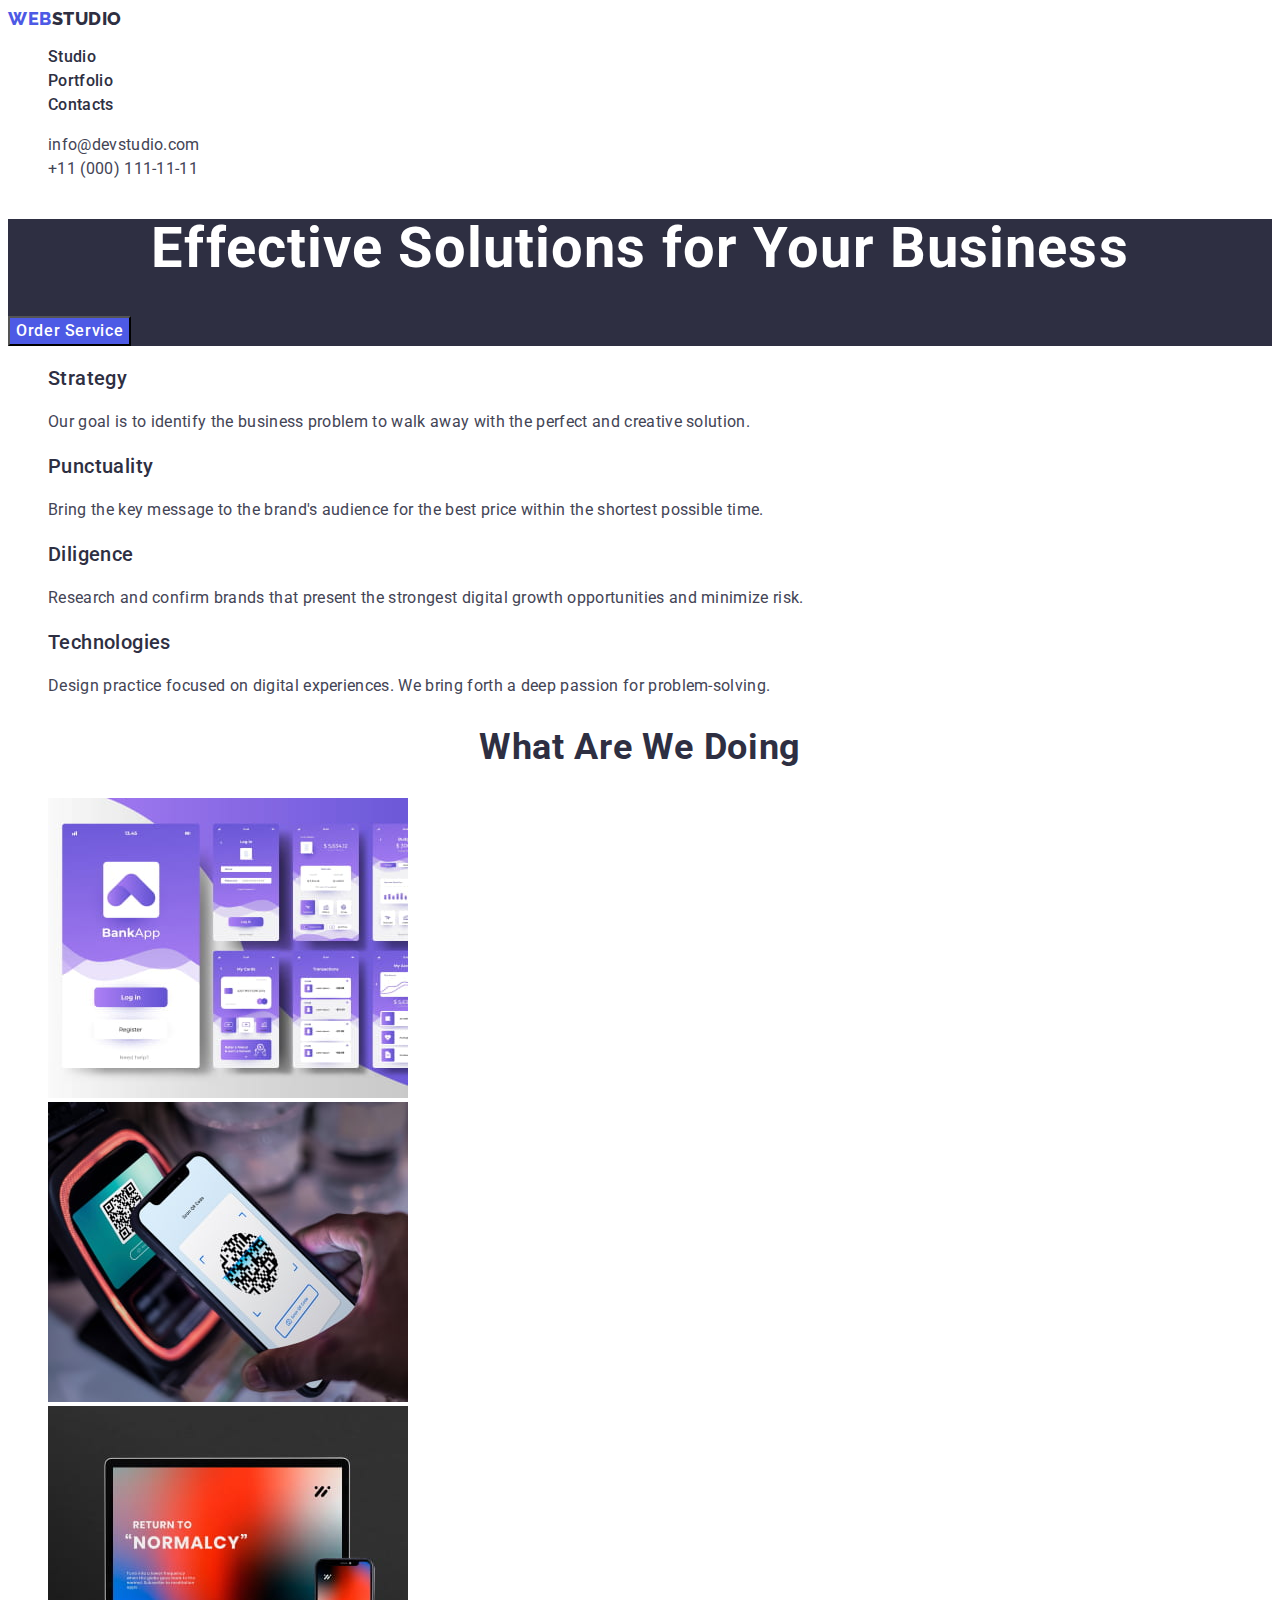
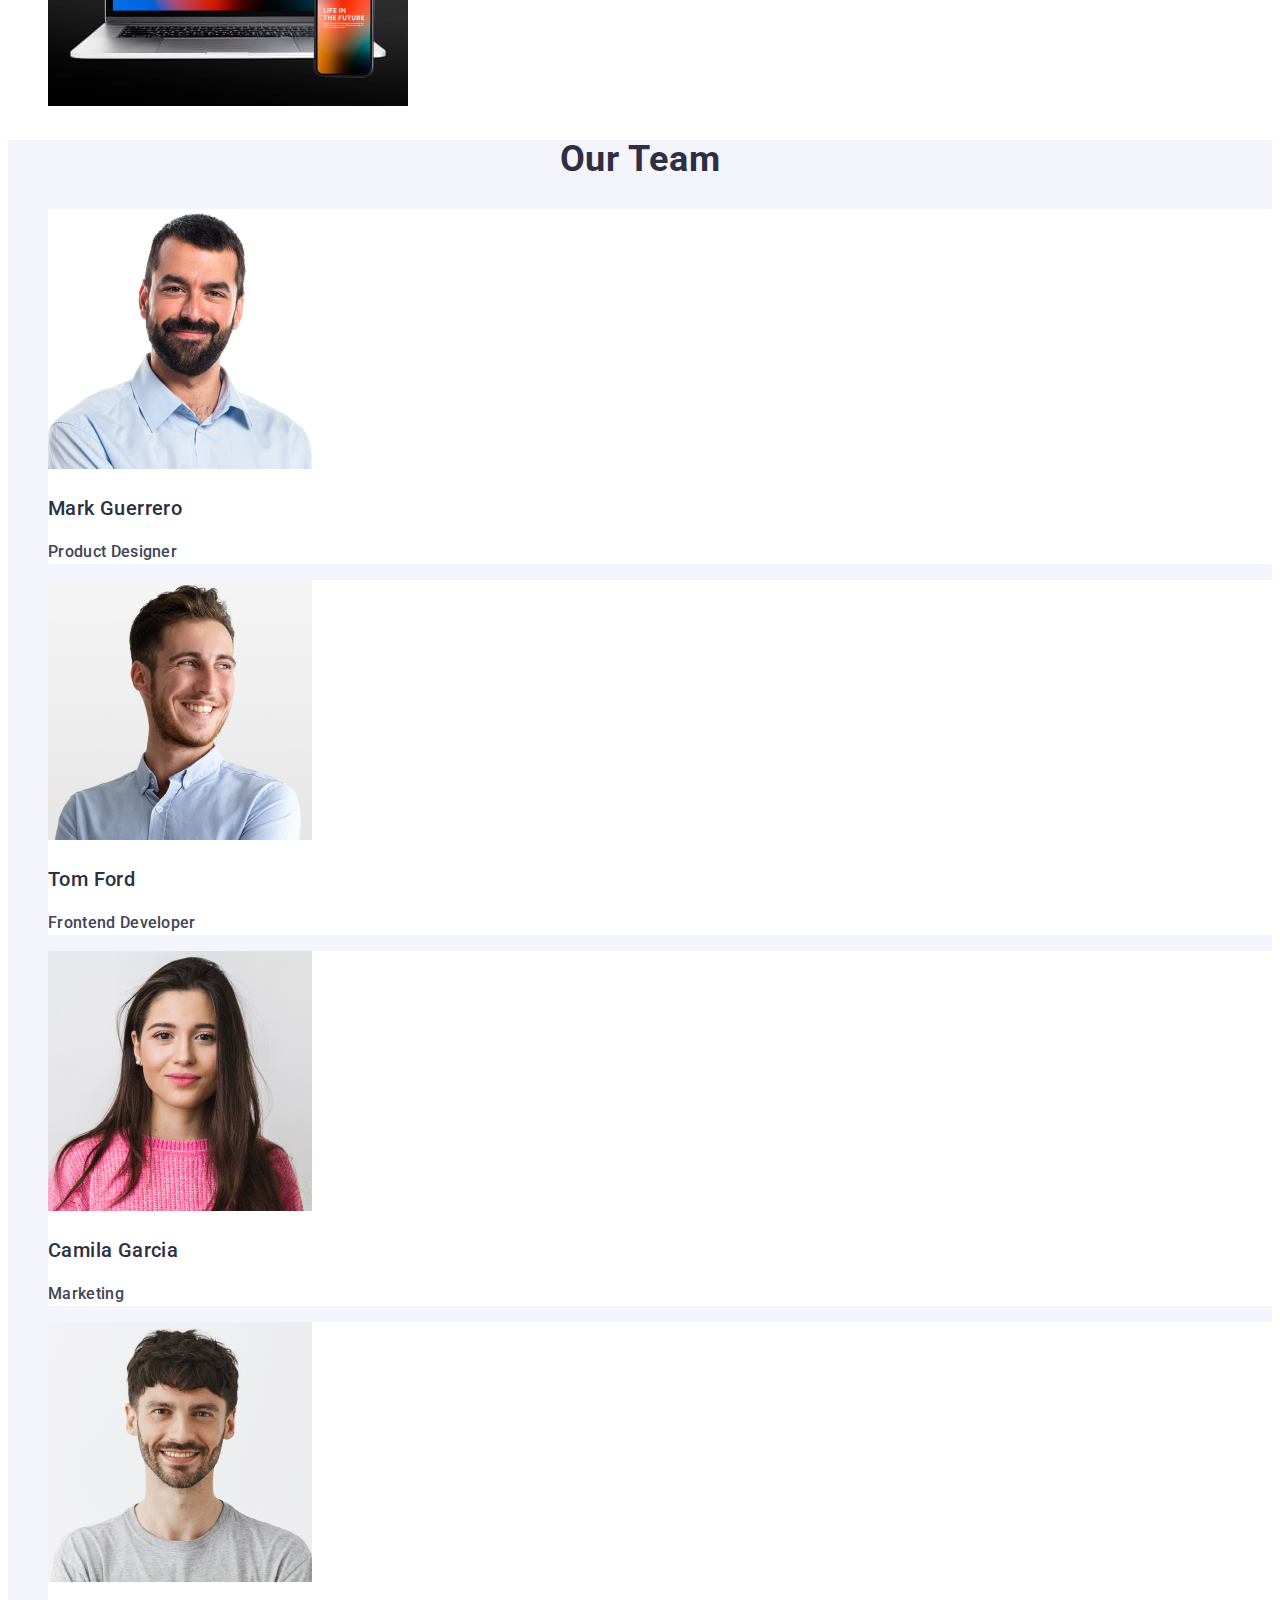
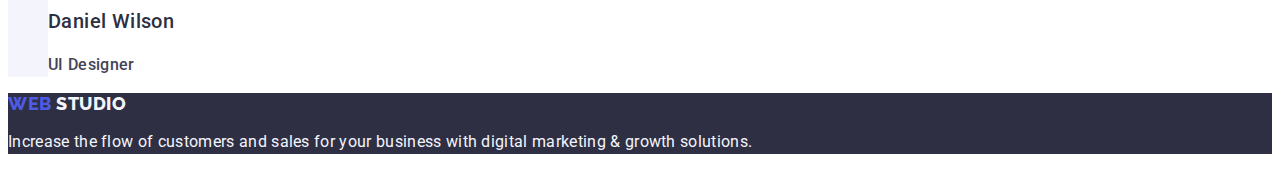
<file: index.html>
<!DOCTYPE html>
<html lang="en">

<head>
    <meta charset="UTF-8">
    <meta name="viewport" content="width=device-width, initial-scale=1.0">
    <link rel="preconnect" href="https://fonts.googleapis.com">
<link rel="preconnect" href="https://fonts.gstatic.com" crossorigin>
<link href="https://fonts.googleapis.com/css2?family=Raleway:wght@400;800&family=Roboto:wght@400;500&display=swap" rel="stylesheet">
<link rel="stylesheet" href="./css/styles.css">
<title>Index</title>
</head>

<body>
    <!--Header-->
    <header>
        <nav>
            <a href="./index.html" class="nav-zalypa link">Web<span class="logospan">Studio</span></a>
            <ul class="list">
                <li>
                    <a href="./index.html" class="texthead link">Studio</a>
                </li>
                <li>
                    <a href="./portfolio.html" class="texthead link">Portfolio</a>
                </li>
                <li>
                    <a href="" class="texthead link">Contacts</a>
                </li>
            </ul>
        </nav>
        <address class="adr">
            <ul class="list">
                <li>
                    <a href="mailto:info@devstudio.com" class="contacts link">info@devstudio.com</a>
                </li>
                <li>
                    <a href="tel:+110001111111" class="contacts link"> +11 (000) 111-11-11</a>
                </li>
            </ul>
        </address>
    </header>
    <!--Main-->
    <main>
        <!--Hero image-->
        <section class="main-section">
            <h1 class="main-h">Effective Solutions for Your Business</h1>
            <button class="button-list-section">Order Service</button>
        </section>
        <!--Section 2-->
        <section> 
            <h2 hidden class="list-header"> Hidden Text </h2>
            <ul class="list">
                <li>
                    <h3 class="list-header">Strategy</h3>
                    <p class="list-p">Our goal is to identify the business
                        problem to walk away with the perfect and creative solution. </p>
                </li>
                <li>
                    <h3 class="list-header">Punctuality</h3>
                    <p class="list-p"> Bring the key message to the brand's audience for the best price within the shortest possible
                        time.</p>
                </li>
                <li>
                    <h3 class="list-header">Diligence</h3>
                    <p class="list-p">Research and confirm brands that present the strongest digital growth opportunities and minimize
                        risk.</p>
                </li>
                <li>
                    <h3 class="list-header">Technologies</h3>
                    <p class="list-p">Design practice focused on digital experiences. We bring forth a deep passion for
                        problem-solving.</p>
                </li>
            </ul>
        </section>
        <!--Section 3-->
        <section class="list">
            <h2 class="list-wawd-h">What are we doing</h2>
            <ul class="list">
                <li>
                    <img src="./images/img1.jpg" alt="Desktop" width="360" height="300">
                </li>
                <li>
                    <img src="./images/img2.jpg" alt="phone screen" width="360" height="300">
                </li>
                <li>
                    <img src="./images/img3.jpg" alt="phone" width="360" height="300">
                </li>
            </ul>
        </section>
        <!--Section 4-->
        <section class="list-our-team">
            <h2 class="list-wawd-h"> Our Team</h2>
            <ul class="list">
                <li class="testing list-header list-p">
                    <img class= "images" src="./images/mark.jpg" alt="Mark" width="264" height="260"> 
                    <h3 class="list-header">Mark Guerrero</h3>
                    <p class="list-p"> Product Designer</p>
                    <!--<img src="/images/our.team2/mark.1.jpg" alt="Mark" width="232" height="52">-->
                </li>
                <li class="testing list-header list-p">
                    <img class= "images" src="./images/tom.jpg" alt="Tom" width="264" height="260"> 
                    <h3 class="list-header">Tom Ford</h3>
                    <p class="list-p">Frontend Developer</p>
                    <!--<img src="/images/our.team2/tom.1.jpg" alt="Tom" width="232" height="52">-->
                </li>
                <li class="testing list-header list-p">
                    <img class= "images" src="./images/camila.jpg" alt="Camila" width="264" height="260"> 
                    <h3 class="list-header">Camila Garcia</h3>
                    <p class="list-p">Marketing</p>
                    <!--<img src="/images/our.team2/camila.1.jpg" alt="Camila" width="232" height="52">-->
                </li>
                <li class="testing list-header list-p">
                    <img class= "images" src="./images/daniel.jpg" alt="Daniel" width="264" height="260"> 
                    <h3 class="list-header">Daniel Wilson</h3>
                    <p class="list-p">UI Designer</p>
                    <!--<img src="/images/our.team2/daniel.1.jpg" alt="Daniel" width="232" height="52">-->
                </li>
            </ul>
        </section>
    </main>
    <!--Footer section-->
    <footer class="section-footer">
        <!--<img src="/images/Footerlogo/weblogofooter.jpg" alt="Web" width="44" height="21">-->
        <a href="./index.html" class="link-logo-footer link"> Web <span class="link-logo-studio">Studio</span></a>
        <p class="section-footer-text">Increase the flow of customers and
            sales for your business with digital
            marketing & growth solutions.</p>
    </footer>

</body>

 
</html>
</file>
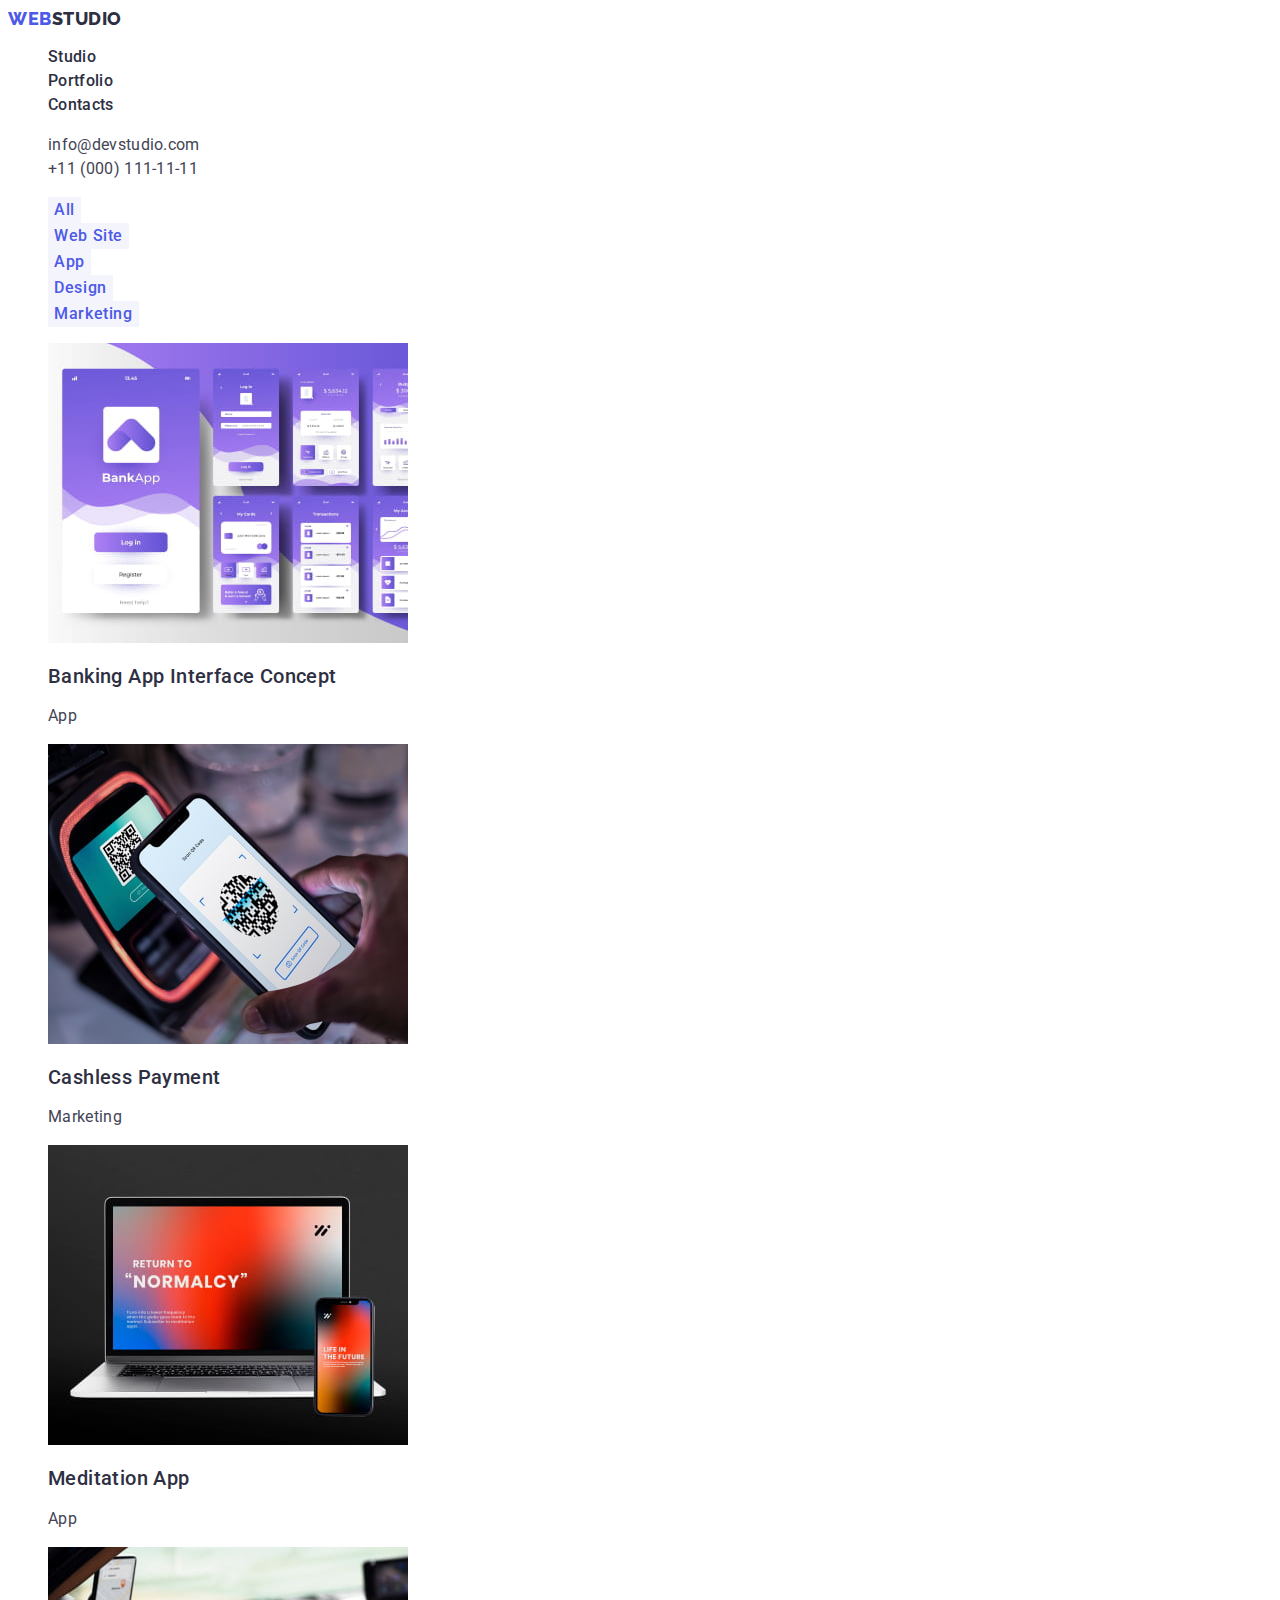
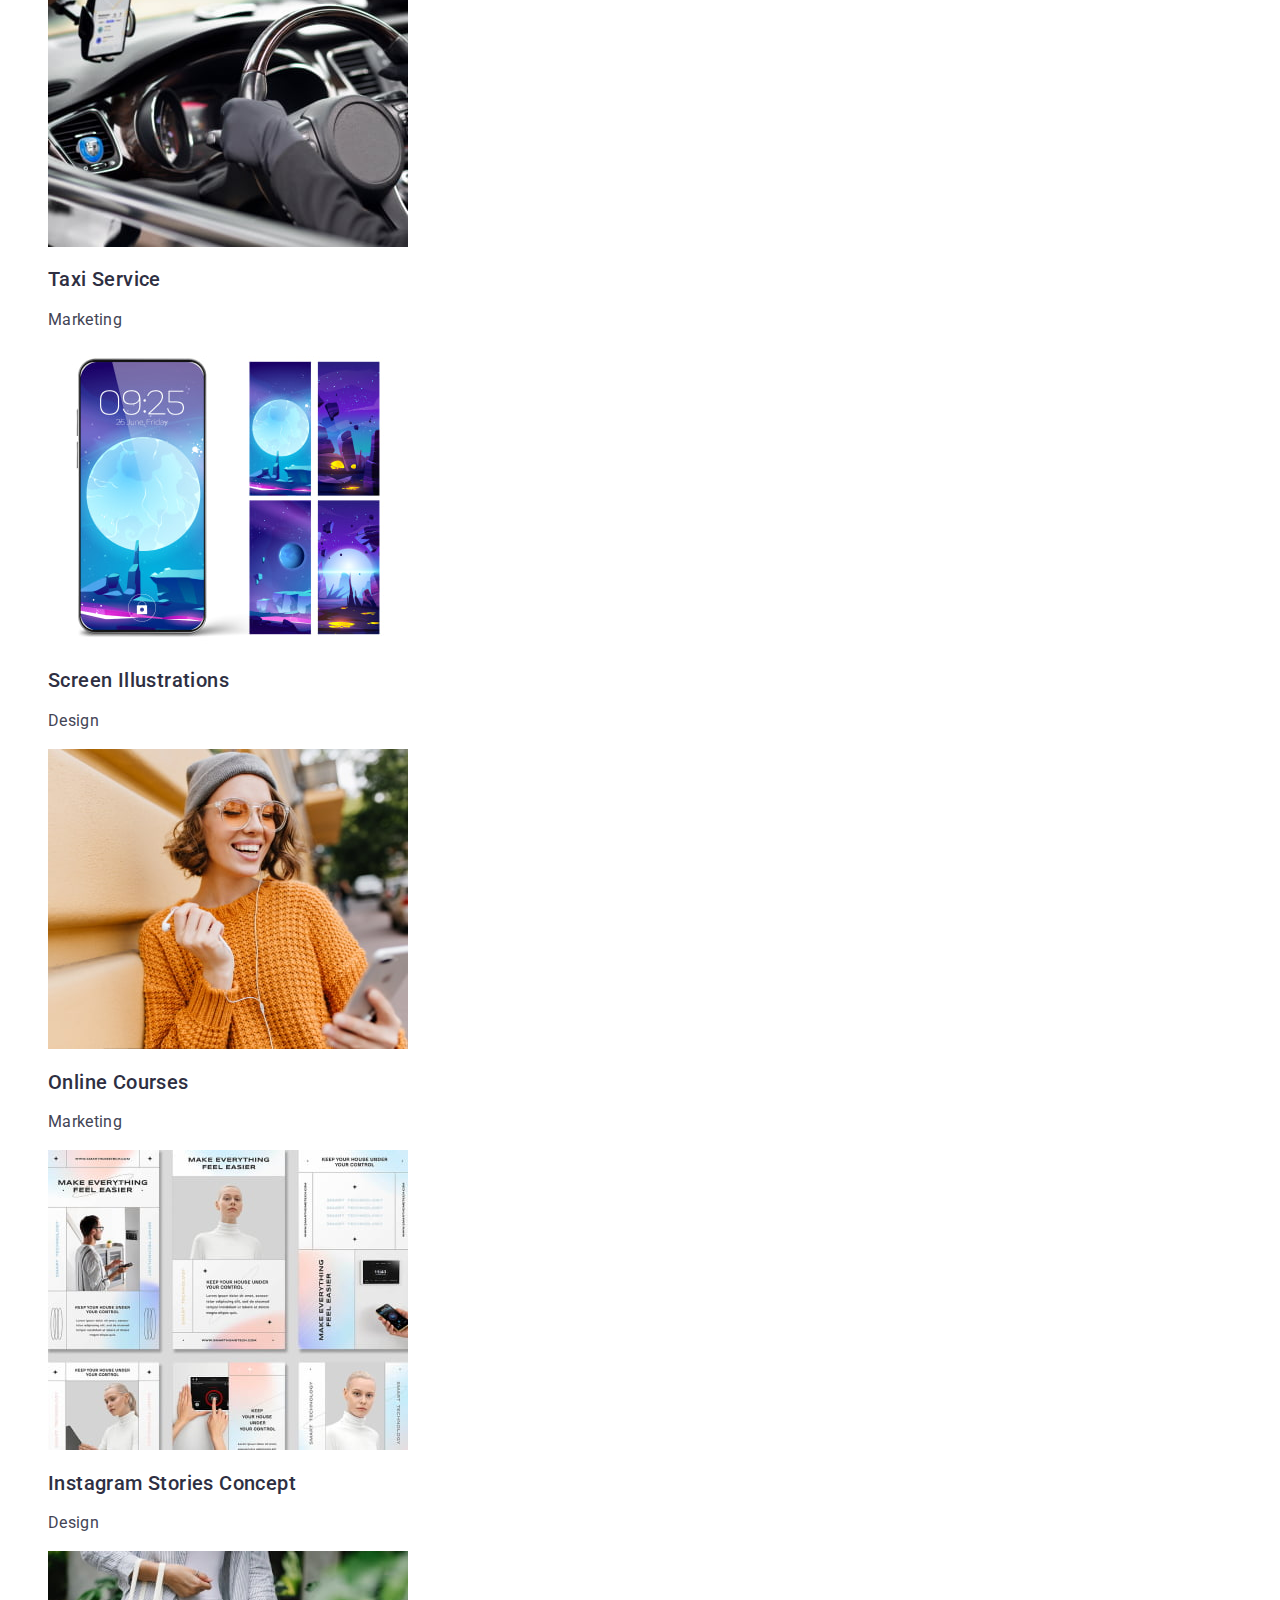
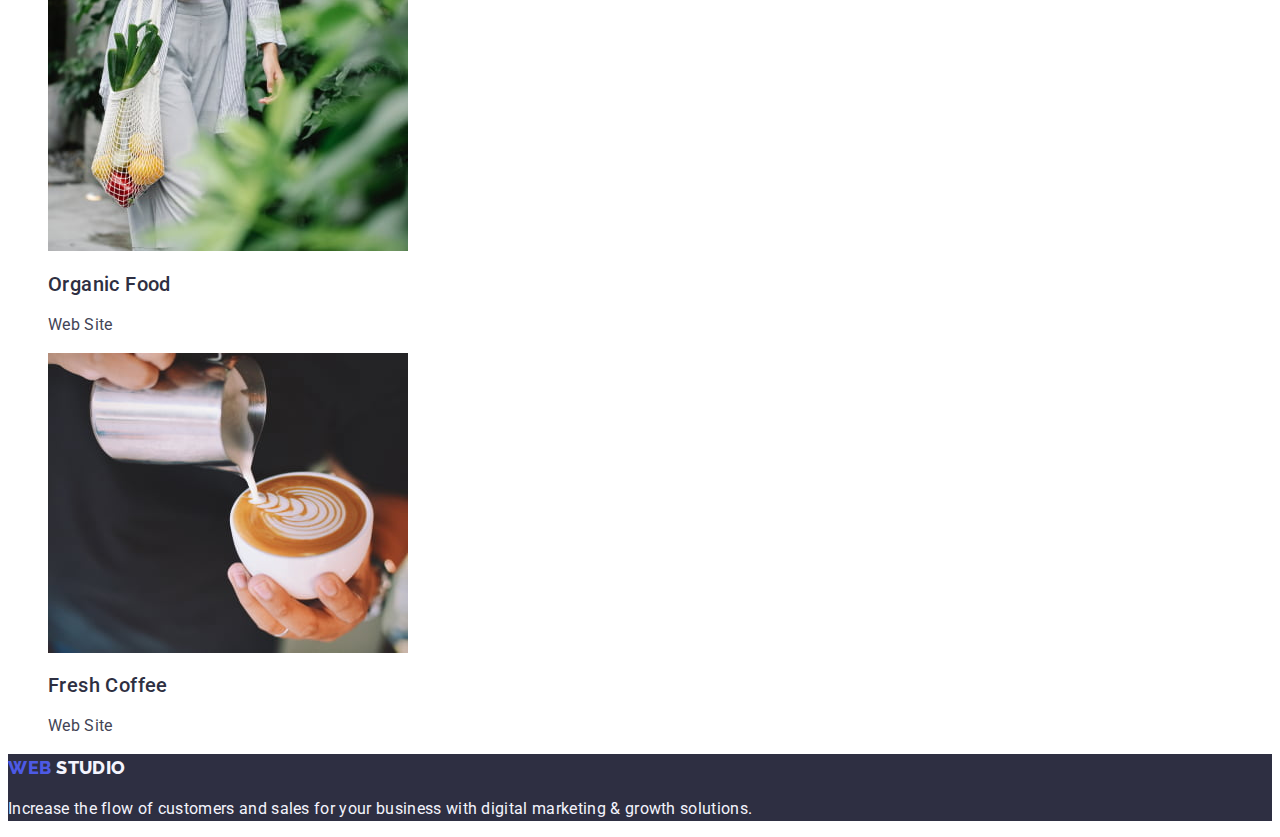
<file: portfolio.html>
<!DOCTYPE html>
<html lang="en">
<head>
    <meta charset="UTF-8">
    <meta name="viewport" content="width=device-width, initial-scale=1.0">
    <link rel="preconnect" href="https://fonts.googleapis.com">
<link rel="preconnect" href="https://fonts.gstatic.com" crossorigin>
<link href="https://fonts.googleapis.com/css2?family=Raleway:wght@400;800&family=Roboto:wght@400;500&display=swap" rel="stylesheet">
    <link rel="stylesheet" href="./css/styles.css">
    <title>Document</title>
</head>
<body>
    <header>
        <nav class="list">
            <a href="/portfolio.html" class="nav-zalypa link">Web<span class="logospan">Studio</span></a>
            <ul class="list">
                <li>
                    <a href="./index.html" class="texthead link">Studio</a>
                </li>
                <li>
                    <a href="./portfolio.html" class="texthead link">Portfolio</a>
                </li>
                <li>
                    <a href="" class="texthead link">Contacts</a>
                </li>
            </ul>
        </nav> 
        <address class="adr">
            <ul class="list">
                <li>
                    <a href="mailto:info@devstudio.com" class="contacts link">info@devstudio.com</a>
                </li>
                <li>
                    <a href="tel:+110001111111" class="contacts link"> +11 (000) 111-11-11</a>
                </li>
            </ul>
        </address>
    </header>
    <!--Buttons section-->
    <main>
        <section>
        <h1 hidden>Hiden header</h1>
<ul class="list">
    <li>
        <button type="button" class="knopka"> All </button>
    </li>
    <li>
        <button type="button" class="knopka">Web Site</button>
    </li>
    <li>
        <button type="button" class="knopka">App</button>
    </li>
    <li>
        <button type="button" class="knopka">Design</button>
    </li>
    <li>
        <button type="button" class="knopka">Marketing</button>
    </li>
</ul>
    
    <!--Main Section-->
    <!--<section class="main">-->
    <ul class="list">
        <li>
            <a href= "" class="link"> 
            <img src="./images/img1.jpg" alt="Banking" width="360">
            <h2 class="list-team-names">
                Banking App Interface Concept
            </h2>
            <p class="list-team-position">
                App
            </p>
        </a>
        </li>
        <li>
        <a href="" class="our-services link">
            <img src="./images/img2.jpg" alt="Cashless" width="360">
            <h2 class="list-team-names">
                Cashless Payment
            </h2>
         <p class="list-team-position">
                 Marketing
         </p>
          </a>
          </li>
          <li>
         <a href= "" class="our-services link">
            <img src="./images/img3.jpg" alt="Maditaion" width="360">
            <h2 class="list-team-names">
                Meditation App
            </h2>
            <p class="list-team-position">
                App
            </p>
              </a>
          </li>
        
               <!--</section>
           <main>-->
          <!--Main Section 2-->
          <!--<section>-->
           
         <li>
         <a href="" class="our-services link">
                    <img src="./images/img4.jpg" alt="Taxi service" width="360">
                    <h2 class="list-team-names">
                        Taxi Service
                    </h2>
                    <P class="list-team-position">
                        Marketing
                    </P>
                </a>
                </li>
                <li>
                    <a href= "" class="our-services link">
                    <img src="./images/img5.jpg" alt="Screen" width="360">
                    <h2 class="list-team-names">
                        Screen Illustrations
                    </h2>
                    <p class="list-team-position">
                        Design
                    </p>
                </a>
                </li>
                <li>
                    <a href= "" class="our-services link">
                    <img src="./images/img6.jpg" alt="Courses" width="360">
                    <h2 class="list-team-names">
                        Online Courses
                    </h2>
                    <p class="list-team-position">
                        Marketing
                    </p>
                </a>
                </li>
            
          <!-- </section>-->
           <!--Section.3-->
         <!-- <section>-->
            
               <li>
                <a href= "" class="our-services link">
                  <img src="./images/img7.jpg" alt="Instagram" width="360">
                    <h2 class="list-team-names">
                        Instagram Stories Concept
                    </h2>
                    <p class="list-team-position">
                        Design
                    </p>
                </a>
                </li>
                <li>
                    <a href= "" class="our-services link">
                     <img src="./images/img8.jpg" alt="Organic food" width="360">
                    <h2 class="list-team-names">
                        Organic Food
                    </h2>
                    <p class="list-team-position">
                        Web Site
                    </p>
                </a>
                </li>
                <li>
                    <a href= "" class="our-services link">
                  <img src="./images/img9.jpg" alt="Fresh Coffee" width="360">
                    <h2 class="list-team-names">
                        Fresh Coffee
                    </h2>
                    <p class="list-team-position">
                        Web Site
                    </p>
                </a>
                </li>
            </ul>
        </section>
    </main>
        <footer class="section-footer">
            <!--<a href="/portfolio.html"> <span>Web</span>Studio</a>-->
            <a href="./index.html" class="link-logo-footer link"> Web <span class="section-footer-text">Studio</span></a>
            <p class="section-footer-text">
                Increase the flow of customers 
                and sales for your business with digital
                 marketing & growth solutions.
            </p>
        </footer>
    
</body>
</html>
</file>
<file: css/styles.css>
:root {
    --primary-white-color: #ffffff;
    --classic-background-color: #f4f4fd;
    --primary-fonts: 'Roboto', sans-serif;
    --brand-color: #404bbf;
    --button-color: #4D5AE5;
    --list-link-menu-color: #404bbf;
    --button-color-change: #404BBF;
    --link-header-1-color: #4d5ae5;
    --nav-color: #4d5ae5;
    --portfolio-buttons-color: #F4F4FD;
    --portfolio-font-color: #4d5ae5;
}
body {
    font-family: 'Roboto', sans-serif;
    color: #434455;
    background-color: #FFFFFF;
}
.nav-zalypa {
   font-family: 'Raleway', sans-serif;
   font-weight: 800;
   font-size: 18px;
   line-height: 1.17;
   letter-spacing: 0.03em;
   text-transform: uppercase;
   color: var(--link-header-1-color);
   text-decoration: none; 
}
.link {
    text-decoration: none;
}
.logospan {
    color: #2e2f42
}

.list {
    list-style: none;
    text-decoration: none;
}
.texthead {
    font-weight: 500;
    font-size: 16px;
    line-height: 1.5;
    letter-spacing: 0.02em;
    color: #2e2f42;
    
}
.texthead:hover {
  color: #404bbf;  
}
.texthead:focus {
    color: #404bbf;
}
.adr {
    font-style: normal;
}
.contacts {
    font-size: 16px;
    line-height: 1.5;       
    letter-spacing: 0.02em;
    color: #434455;

}
.contacts:hover, :focus {
    color: #404bbf;
}
.contacts:focus {
color: #404bbf;
}
.main-section {
    background-color: #2e2f42;
    
}
.nav-header-1 {
    font-style: normal;

}
.main-h {
    font-size: 56px;
    line-height: 1.07;
    text-align: center;
    letter-spacing: 0.02em;
    color: #ffffff ;

}


.button-list-section {
    cursor: pointer;
    list-style: none;
    text-align: center;
    background-color: #4d5ae5;
    font-family: 'Roboto', sans-serif;
    font-weight: 500;
    font-size: 16px;
    line-height: 1.5;
    letter-spacing: 0.04em;
    color: #ffffff;
}
.button-list-section:hover, :focus {
    background-color: var(--button-color-change);
}


.knopka {
    cursor: pointer;
    font-family: 'Roboto', sans-serif;
    font-weight: 500;
    font-size: 16px;
    line-height: 1.5;
    letter-spacing: 0.04em;
    color: var(--portfolio-font-color);
    background-color: var(--portfolio-buttons-color);
   border: transparent;
}
.knopka:hover, :focus {
color: #FFFFFF;
background-color: #404BBF;
}
.list-section-2{
    list-style: none;
}
.list-header {
    font-weight: 500;
    font-size: 20px;
    line-height: 1.2;
    letter-spacing: 0.02em;
    color: #2e2f42;
    background-color: #FFFFFF;

}
.list-p {
    font-size: 16px;
    line-height: 1.5;
    letter-spacing: 0.02em;
    color: #434455;
    background-color: #FFFFFF;

}
.list-wawd {
    list-style: none;
}
.list-wawd-h {
    font-size: 36px;
    line-height: 1.11;
    text-align: center;
    letter-spacing: 0.02em;
    text-transform: capitalize;
    color: #2e2f42;
}
.list-our-team {
    background-color: #F4F4FD;
}
.list {
    list-style: none;
}
.homw {
    text-decoration: none;
    
}
.images {
    background-color: #FFFFFF;
}

.list-team-names {
    list-style: none;
    background-color: #FFFFFF;
    font-weight: 500;
    font-size: 20px;
    line-height: 1.2;
    letter-spacing: 0.02em;
    color: #2e2f42;
}
.list-team-position {
    font-size: 16px;
    line-height: 1.5;
    letter-spacing: 0.02em;
    color: #434455;
}
.section-footer {
    background-color: #2e2f42;
}
.link-logo-studio {
    font-family: 'Raleway', sans-serif;
    font-size: 18px;
    font-weight: 800;
    line-height: 1.17;
    letter-spacing: 0.03em;
    text-transform: uppercase;
    color: #f4f4fd;
    text-decoration: none;
}
.link-logo-footer {
    color: #4d5ae5;
    text-decoration: none;
    font-family: 'Raleway', sans-serif;
    font-size: 18px;
    font-weight: 800;
    line-height: 1.17;
    letter-spacing: 0.03em;
    text-transform: uppercase;
}
.section-footer-text {
    font-size: 500;
    line-height: 1.5;
    letter-spacing: 0.02em;
    color: #F4F4FD;
}
</file>
